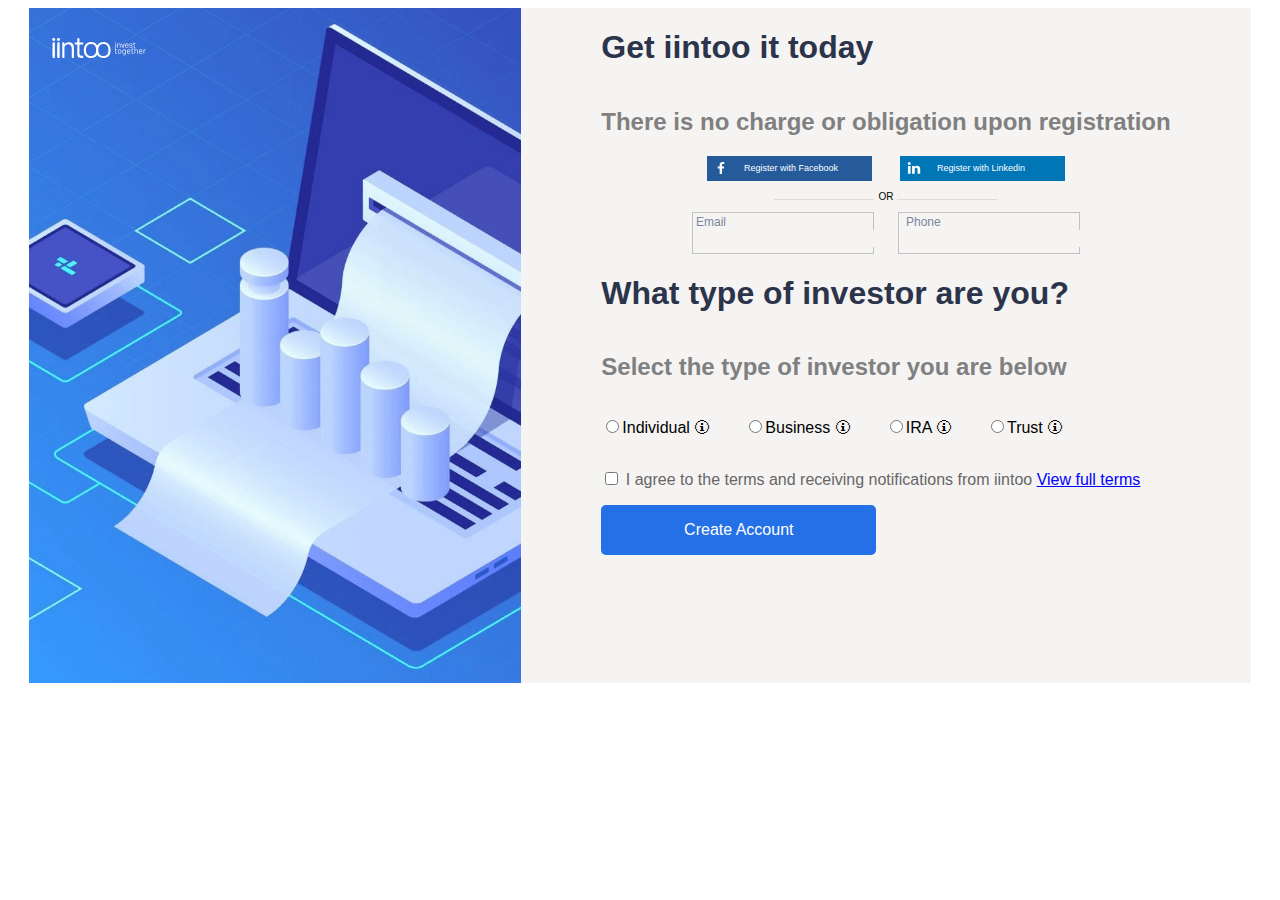
<file: index.html>
<!DOCTYPE html>
<html lang="ru">
<head>
    <meta charset="UTF-8">
    <meta http-equiv="X-UA-Compatible" content="IE=edge">
    <meta name="viewport" content="width=device-width, initial-scale=1.0">
    <link rel="stylesheet" href="styles/index.css">
    <title>Task 1.1</title>
</head>
<body>
<div class="all">
    <div class="box">
        <img class="bg" src="img/bg.jpg" width="500px" height="675px" alt="">
        <img class="lg" src="img/logo.svg" width="100px" height="20px" alt="">
    </div>
    <div class="two">
        <h1>Get iintoo it today</h1>
        <h2>There is no charge or obligation upon registration</h2>
        <div style="align-self: center;">
            <div style="display: inline-block;"><a style="color: rgb(245, 244, 242);" href="https://vk.com" target="_blank">
            <div class="fb">
                <img class="logo1" src="img/facebook.svg" width="50%" height="50%" alt="">
                <p class="reg">
                    Register with Facebook 
                </p>
            </div>
            </a></div>
            <div style="display: inline-block; margin-left: 1.5em;"><a href="https://hh.ru" target="_blank">
            <div class="ld">
                <img class="logo2" src="img/linkedin.svg" width="50%" height="50%" alt="">
                <p class="reg">
                    Register with Linkedin                
                </p>
            </div>
            </a></div>
        </div>
        <div style="align-self: center;">
            <div class="line"></div>
            <p style="display: inline-block; font-family: Arial, Helvetica, sans-serif; font-size: 10px;">OR</p>
            <div class="line"></div>
        </div>
        <div style="align-self: center;">
            <div class="email">
                <p>Email</p>
                <input name="email" type="email" />
            </div>
            <div class="phone">
                <p>Phone</p>
                <input name="phone" type="number" />
            </div>
        </div>
        <div>

        </div>
        <h1>What type of investor are you?</h1>
        <h2>Select the type of investor you are below</h2>
        <div class="type" style="margin-bottom: 0px;">
            <div class="subtype" style="margin-left: 0px;">
                <p><input style="background-color: blue;" name="type" type="radio">Individual &#128712;</p>
                <div class="infa1">
                    <p>I am a natural person investing on my own behalf as a sole owner, joint tenant, or tenant in common</p>
                </div>
            </div> 
            <div class="subtype">
                <p><input name="type" type="radio">Business &#128712;
                    <div class="infa2">
                        <p>I am a businessman and I can make money out of air</p>
                    </div>
                </p>
            </div> 
            <div class="subtype"> 
                <p><input name="type" type="radio">IRA &#128712;
                    <div class="infa3">
                        <p>I am a person who worked all my life so give my money</p>
                    </div>
                </p>
            </div> 
            <div class="subtype">
                <p><input name="type" type="radio">Trust &#128712;
                    <div class="infa3">
                        <p>I am a rich person. Love me and lick my ass</p>
                    </div>
                </p>
            </div>
            <div class="space"></div> 
        </div>
        <div>
            <p style="display: inline-block; font-family: Arial, Helvetica, sans-serif; color: rgb(104, 102, 102);"><input type="checkbox">
                I agree to the terms and receiving notifications from iintoo <a class="terms" href="terms.html" target="_blank">View full terms</a> 
            </p>
        </div>
        <a href="registration.html" target="_blank">
        <div class="create">
            <p class="crt">Create Account</p>
        </div>
        </a>   
    </div>
</div>
</body>
</html>
</file>
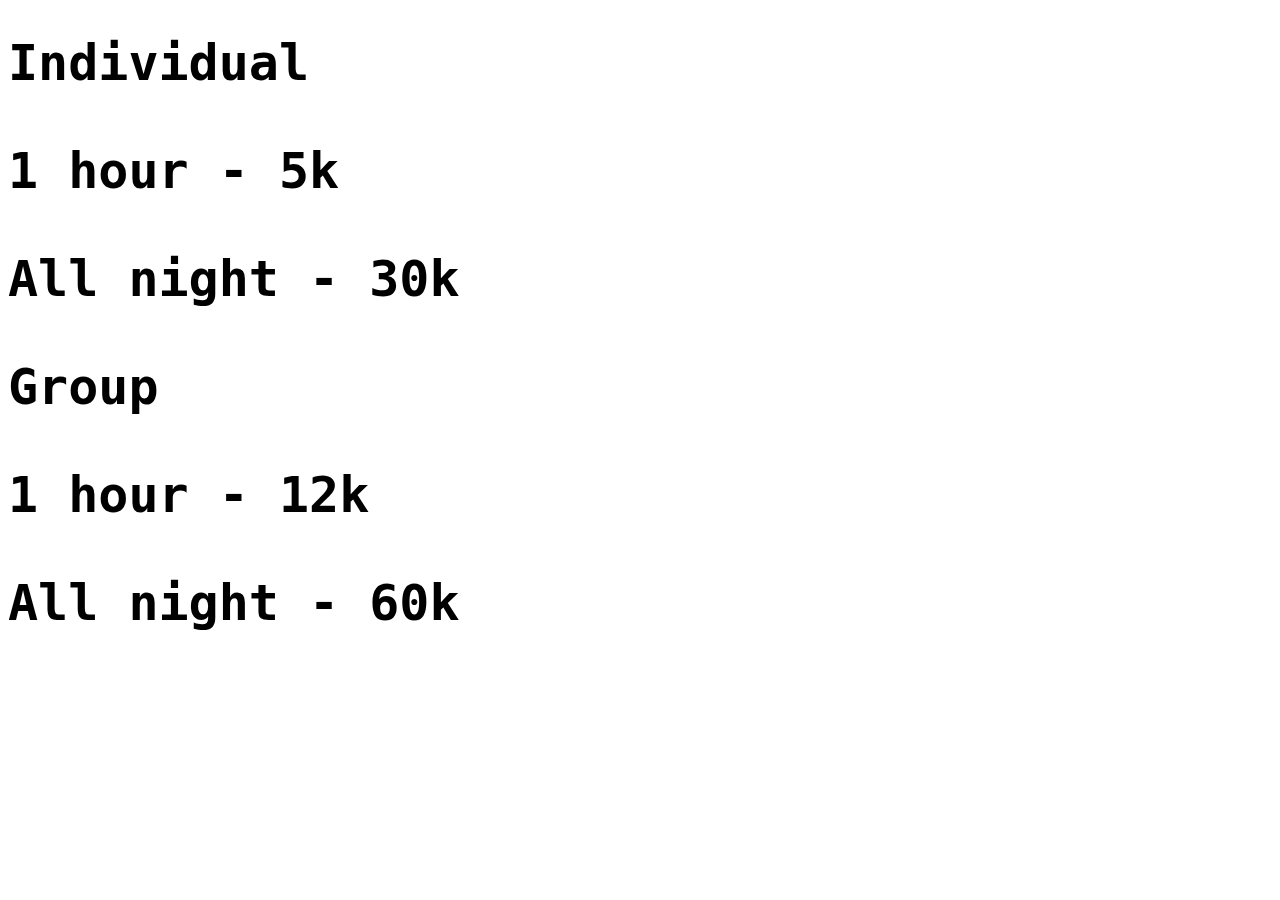
<file: terms.html>
<!DOCTYPE html>
<html lang="en">
<head>
    <meta charset="UTF-8">
    <meta http-equiv="X-UA-Compatible" content="IE=edge">
    <meta name="viewport" content="width=device-width, initial-scale=1.0">
    <title>terms</title>
</head>
<body>
    <h1 style="font-family: monospace; font-size: 50px;">Individual
      <p>1 hour - 5k</p>
      <p>All night - 30k</p>
    </h1>
    <h1 style="font-family: monospace; font-size: 50px;">Group
      <p>1 hour - 12k</p>
      <p>All night - 60k</p>
    </h1>
</body>
</html>
</file>
<file: styles/index.css>
.all{
    display: flex;
    flex-direction: row;
    justify-content: center;
}

.box{
    display: flex;
    margin-right: 372px;
    }

.box div{
    padding-right: 0px;
}

.bg{
    display: inline-block;
}

.lg{
    vertical-align: top;
    margin-left: -480px;
    margin-top: 30px;
}

.two{
    display: flex;
    flex-direction: column;
    background-color: rgb(245, 244, 242);
    height: 675px;
    vertical-align: top;
    padding-left: 80px;
    padding-right: 80px;
}

h1{
    font-family: Arial, Helvetica, sans-serif;
    color: rgb(44, 52, 75);
}

h2{
    font-family: Arial, Helvetica, sans-serif;
    color: grey;
}

.fb{
    width: 165px;
    height: 25px;    
    background-color: rgb(37, 91, 155);
    display: inline-block;
}

.ld{
    width: 165px;
    height: 25px;
    background-color: rgb(0, 118, 182);
    display: inline-block;
}

.logo1{
    margin-left: -27px;
    margin-top: 6px;
}

.logo2{
    margin-left: -27px;
    margin-top: 6px;
    display: inline-block;
}

.reg{
    font-family: Arial, Helvetica, sans-serif;
    font-size: 9px;
    color: white;
    margin-left: 37px;
    margin-top: -15px;
}

.line{
    width: 100px;
    height: 1px;
    background-color: rgb(223, 217, 217);
    display: inline-block;
}

.email{
    width: 180px;
    height: 40px;
    display: inline-block;
    border: solid 0.5px rgb(195, 194, 194);
}

.email input{
    background-color: rgb(245, 244, 242);
    border: solid 0px;
    margin-left: 5px;
}

.email p{
    font-family: Verdana, Geneva, Tahoma, sans-serif;
    font-size: 12px;
    color: rgb(122, 134, 157);
    margin-top: 2px;
    margin-right: 0em;
    margin-bottom: 0em;
    margin-left: 3px;
}

.phone{
    width: 180px;
    height: 40px;
    display: inline-block;
    border: solid 0.5px rgb(195, 194, 194);
    margin-left: 20px;
}

.phone input{
    background-color: rgb(245, 244, 242);
    border: solid 0px;
    margin-left: 5px;
}

.phone p{
    font-family: Verdana, Geneva, Tahoma, sans-serif;
    font-size: 12px;
    color: rgb(122, 134, 157);
    margin-top: 2px;
    margin-right: 0em;
    margin-bottom: 0em;
    margin-left: 7px;
}

.email:focus-within {
    border-left:solid 0.5px blue;
}

.email:hover {
    border-left:solid 0.5px blue;
}

.phone:focus-within {
    border-left:solid 0.5px blue;
}

.phone:hover {
    border-left:solid 0.5px blue;
}

.type p{
    font-family: Arial, Helvetica, sans-serif;
}

.subtype{
    display: inline-block;
    margin-left: 30px;
    margin-block-end: 0em;
}


.infa1{
    position: absolute; 
    display: none; 
    margin-left: 15px;
    margin-top: 1em;
    width: 310px;
    height: 70px;
    background-color: white;
}

.infa1 p{
    margin-left: 15px;
    margin-top: 10px;
    color: rgb(161, 157, 157);
}

.infa2{
    position: absolute; 
    display: none; 
    margin-left: 15px;
    margin-top: 1em;
    width: 188px;
    height: 70px;
    background-color: white;
}

.infa2 p{
    margin-left: 15px;
    margin-top: 10px;
    color: rgb(161, 157, 157);
}

.infa3{
    position: absolute; 
    display: none; 
    margin-left: 15px;
    margin-top: 1em;
    width: 170px;
    height: 70px;
    background-color: white;
}

.infa3 p{
    margin-left: 15px;
    margin-top: 10px;
    color: rgb(161, 157, 157);
}

.space{
    display: none;
    width: 300px;
    height: 60px;
    margin-top: 3em;
}

.type:hover .space{
    display: block;
}

.subtype:hover .infa1{
    display: block;
}

.subtype:hover .infa2{
    display: block;
}

.subtype:hover .infa3{
    display: block;
}

.terms{
    color: blue;
}

.terms:focus-within {
    color: blueviolet;
}

.create{
    border-radius: 5px;
    width: 275px;
    height: 50px;    
    background-color: rgb(35, 112, 231);
    display: inline-block;
}

.crt{
    font-family: Arial, Helvetica, sans-serif;
    color: white;
    text-align: center;
}
</file>
